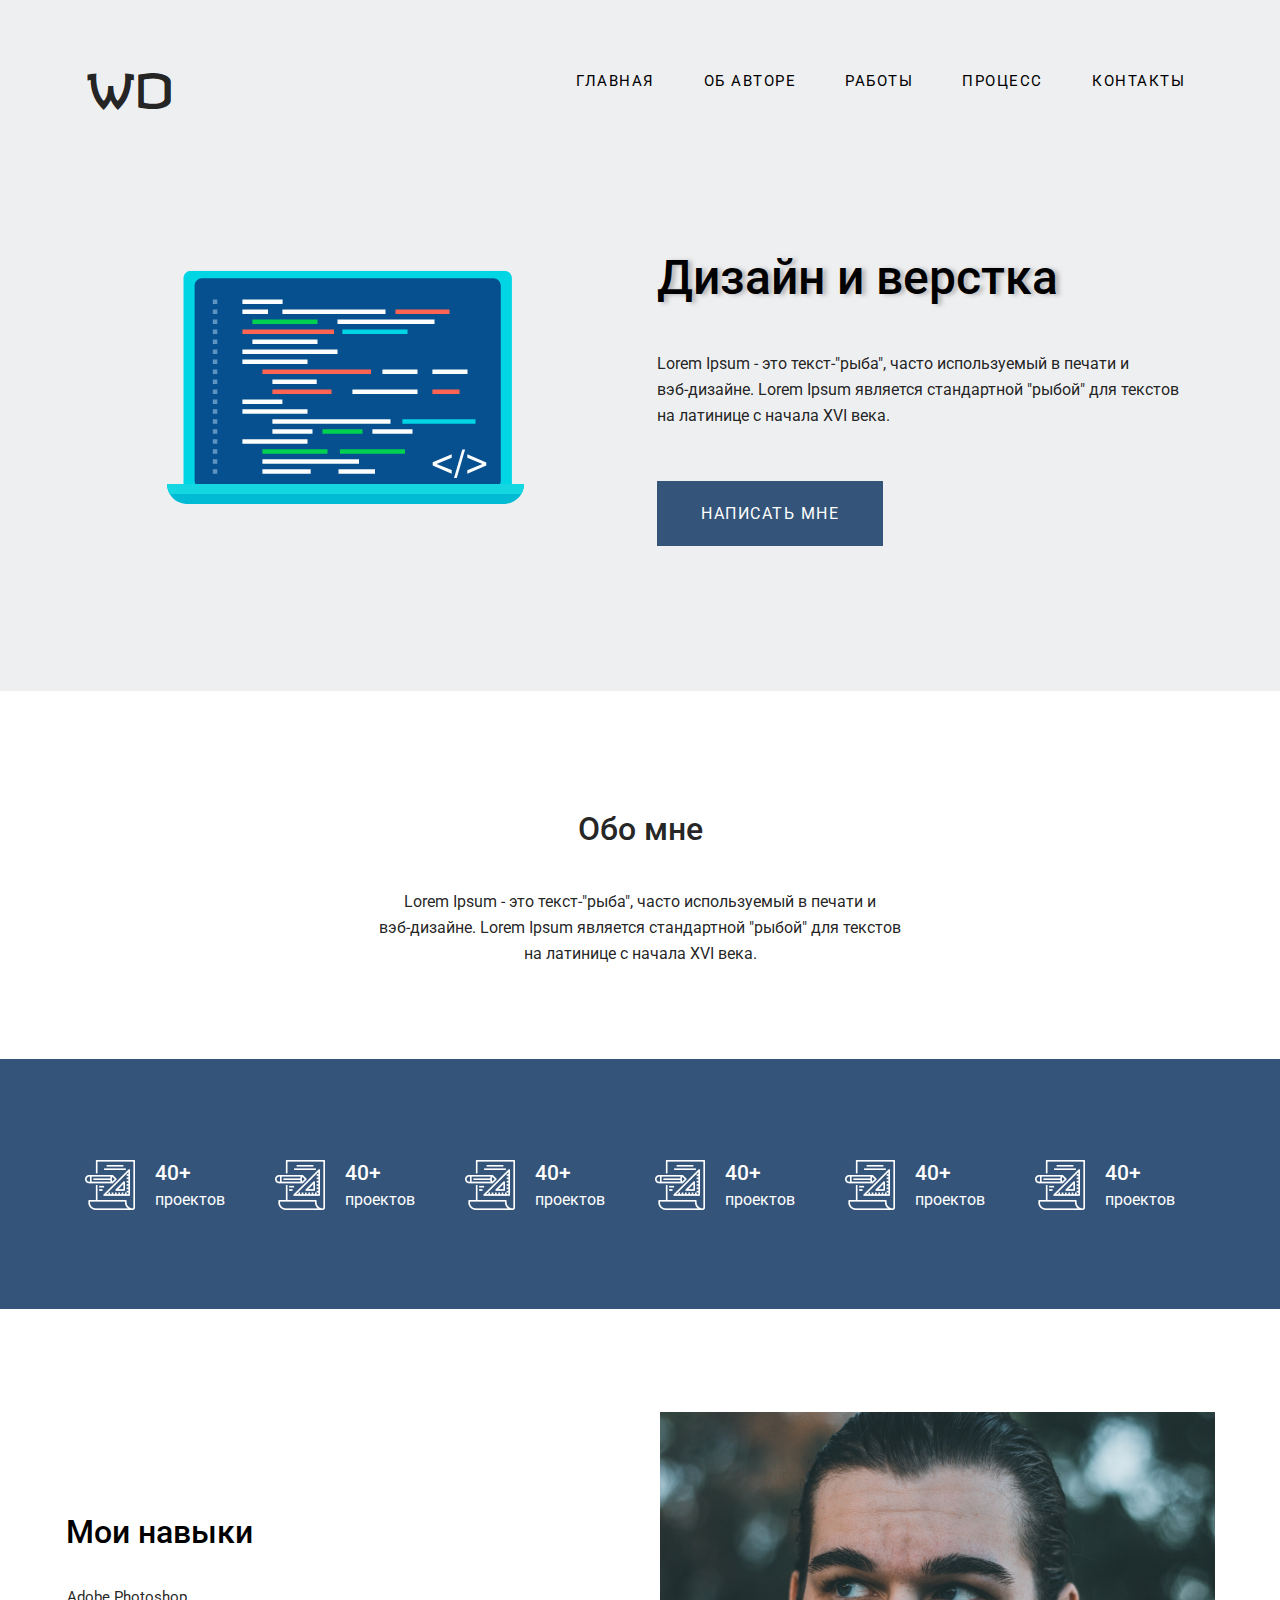
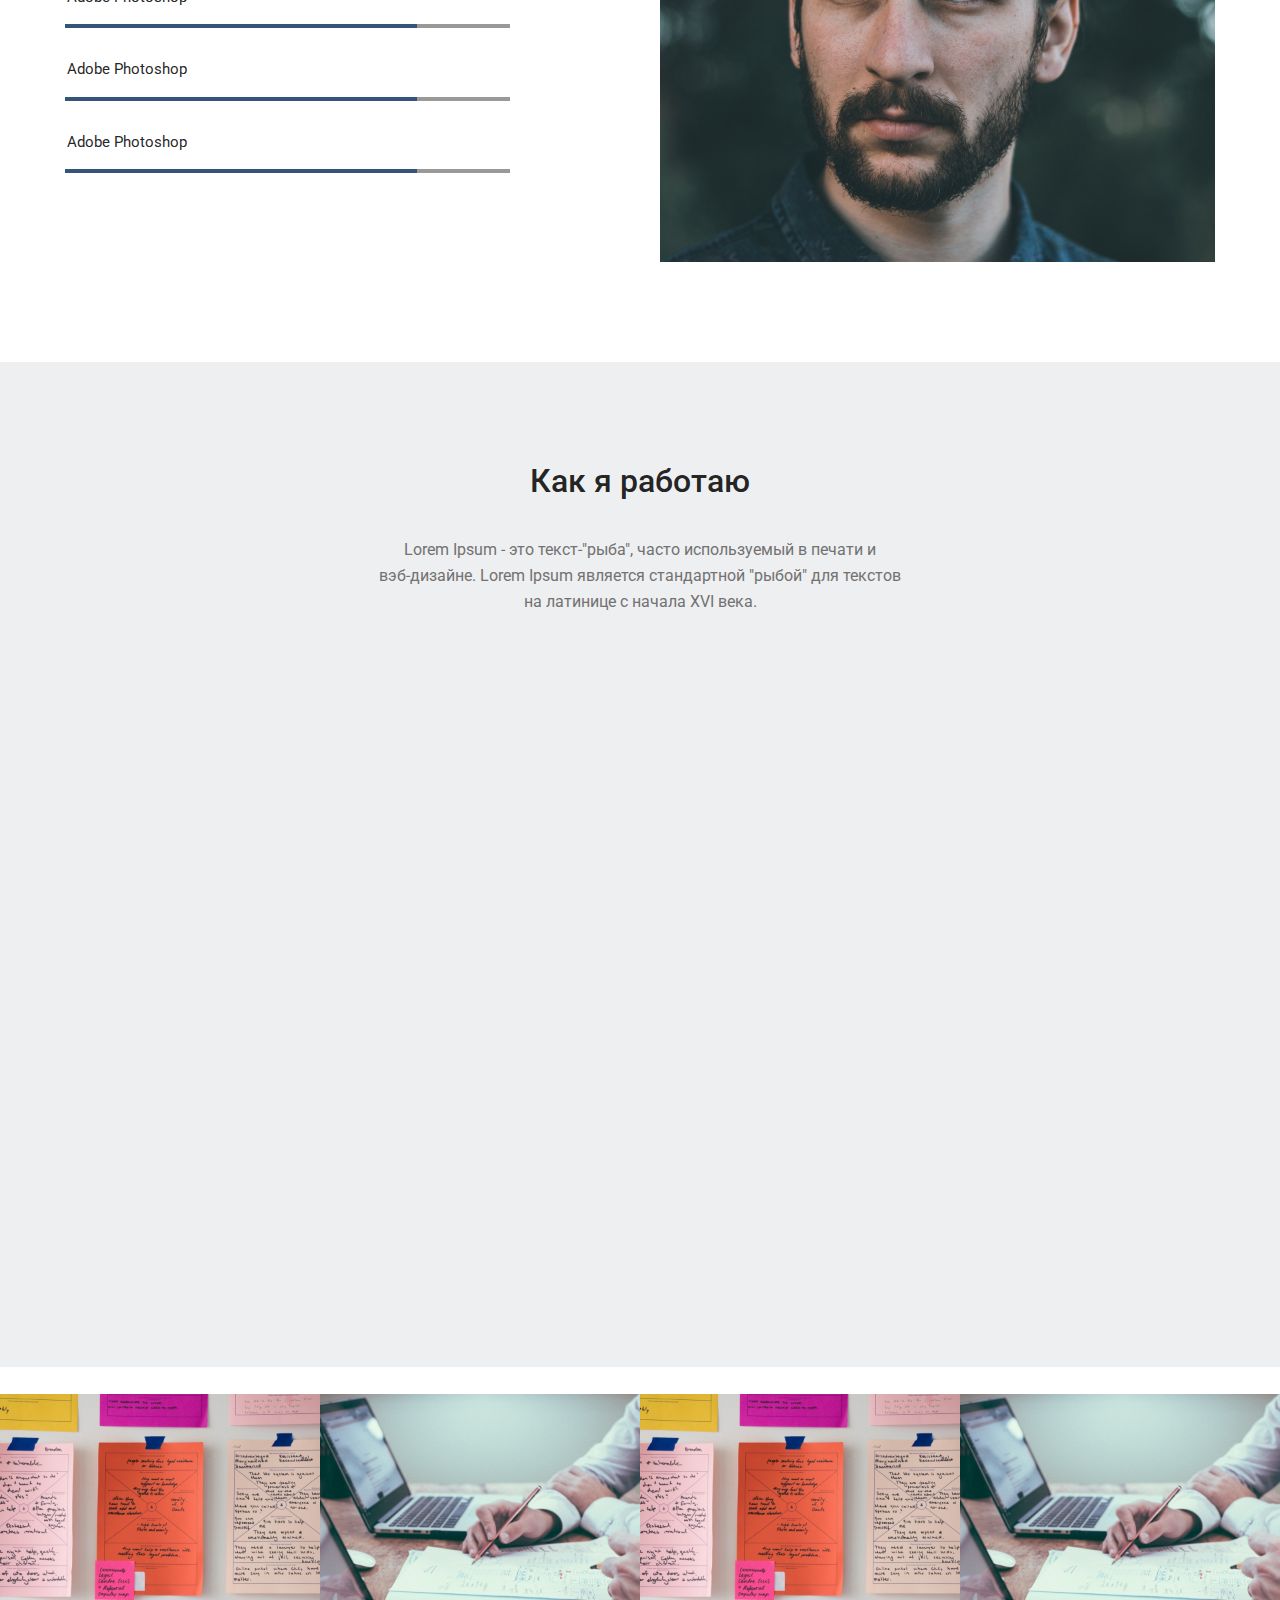
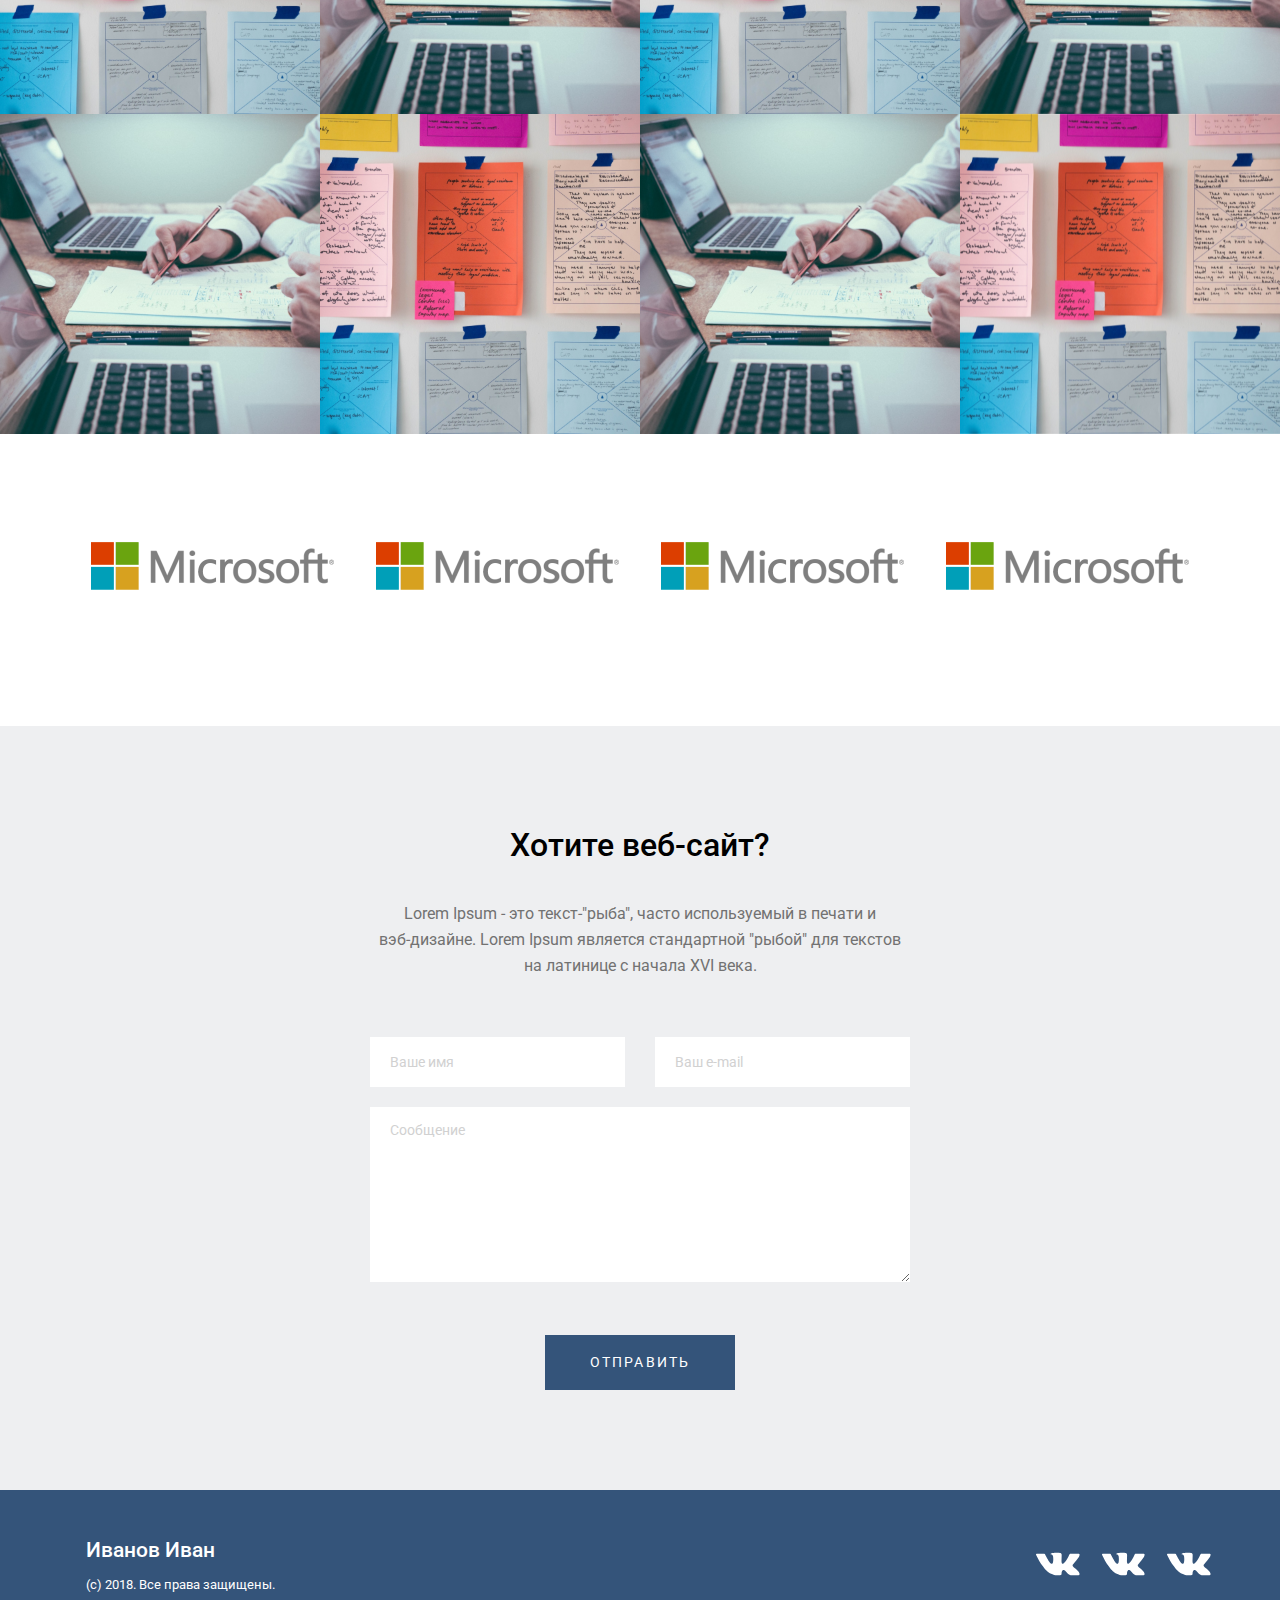
<file: index.html>
<!DOCTYPE html>
<html lang="en">
<head>
    <meta charset="UTF-8">
    <meta http-equiv="X-UA-Compatible" content="IE=edge">
    <meta name="viewport" content="width=device-width, initial-scale=1.0">
    <link rel="shortcut icon" href="img/myicon.jpg" type="image/x-icon">
    <link rel="preconnect" href="https://fonts.googleapis.com" />
    <link rel="preconnect" href="https://fonts.gstatic.com" crossorigin />
    <link href="https://fonts.googleapis.com/css2?family=Revalia&family=Roboto:wght@400;500&display=swap" rel="stylesheet">
    <link rel="stylesheet" href="https://fonts.googleapis.com/icon?family=Material+Icons">
    <link rel="stylesheet" href="https://cdnjs.cloudflare.com/ajax/libs/materialize/1.0.0/css/materialize.min.css">
    <link type="text/css" rel="stylesheet" href="css/materialize.min.css"  media="screen,projection">
    <link rel="stylesheet" href="css/style.css"/>
    <title>WD</title>
</head>
<body>
    <header class="header">
        <div class="container">
          <div class="header__inner-flex">
            <div class="header__logo">wd</div>
            <ul class="header__navigation">
              <li><a href="#">Главная</a></li>
              <li><a href="#about">Об авторе</a></li>
              <li><a href="#work">Работы</a></li>
              <li><a href="#process">Процесс</a></li>
              <li><a href="#contacts">Контакты</a></li>
            </ul>
            <a class="sidenav-trigger" data-target="slide-out" href="#"><i class="material-icons">menu</i></a>
          </div>
          <div class="header__inner-grid">
            <h1 class="header__h1 header__none1">Дизайн и верстка</h1>
            <img class="header__screen" src="img/screen.svg" alt="Screen" />
            <div class="header__grid-text">
              <h1 class="header__h1 header__none">Дизайн и верстка</h1>
              <p class="text-p header_p">
                Lorem Ipsum - это текст-"рыба", часто используемый в печати и<br />
                вэб-дизайне. Lorem Ipsum является стандартной "рыбой" для текстов<br />
                на латинице с начала XVI века.
              </p>
              <button class="header__btn waves-effect">Написать мне</button>
            </div>
          </div>
        </div>
      </header> 
        <!-- Бургер-меню -->
      <ul id="slide-out" class="sidenav">
        <li class="li_flex"><div class="header__logo">wd</div><a href="#!" class="sidenav-close"> <i class="material-icons">close</i></a></li>
        <li><div class="divider"></div></li>
        <li><a class="waves-effect sidenav-close text" href="#">Главная</a></li>
        <li><a class="waves-effect sidenav-close text" href="#about">Об авторе</a></li>
        <li><a class="waves-effect sidenav-close text" href="#work">Работы</a></li>
        <li><a class="waves-effect sidenav-close text" href="#process">Процесс</a></li>
        <li><a class="waves-effect sidenav-close text" href="#contacts">Контакты</a></li>
      </ul>

      <section class="about" id="about">
        <div class="container">
          <div class="about-text">
            <h2 class="text-h2 about_h2">Обо мне</h2>
            <p class="text-p about_p">
              Lorem Ipsum - это текст-"рыба", часто используемый в печати и<br />
              вэб-дизайне. Lorem Ipsum является стандартной "рыбой" для текстов<br />
              на латинице с начала XVI века.
            </p>
          </div>
        </div>
      </section>
      <section class="numbers">
        <div class="container">
          <div class="numbers__flex">
            <div class="numbers__item">
              <img class="number__img" src="img/project.png" alt="Number" />
              <div>
                <h3 class="text-h3 numbers_h3">40+</h3>
                <p class=" text-p numbers_p">проектов</p>
              </div>
            </div>
            <div class="numbers__item">
              <img class="number__img" src="img/project.png" alt="Number" />
              <div>
                <h3 class="text-h3 numbers_h3">40+</h3>
                <p class="text-p numbers_p">проектов</p>
              </div>
            </div>
            <div class="numbers__item">
              <img class="number__img" src="img/project.png" alt="Number" />
              <div>
                <h3 class=" text-h3 numbers_h3">40+</h3>
                <p class="text-p numbers_p">проектов</p>
              </div>
            </div>
            <div class="numbers__item">
              <img class="number__img" src="img/project.png" alt="Number" />
              <div>
                <h3 class="text-h3 numbers_h3">40+</h3>
                <p class="text-p numbers_p">проектов</p>
              </div>
            </div>
            <div class="numbers__item">
              <img class="number__img" src="img/project.png" alt="Number" />
              <div>
                <h3 class="text-h3 numbers_h3">40+</h3>
                <p class="text-p numbers_p">проектов</p>
              </div>
            </div>
            <div class="numbers__item">
              <img class="number__img" src="img/project.png" alt="Number" />
              <div>
                <h3 class="text-h3 numbers_h3">40+</h3>
                <p class="text-p numbers_p">проектов</p>
              </div>
            </div>
          </div>
        </div>
      </section>
      <section class="progress-bar">
        <div class="container">
          <div class="progress-bar__grid">
            <div class="progress-bar_wrap">
              <h2 class="text-h2 progress-bar_h2">Мои навыки</h2>
              <p class="progress-bar_p">Adobe Photoshop</p>
              <div class="progress-bar-item"> 
                <div class="progress-bar-completed" style="width: 79%"></div>
                <div class="progress-bar-remaining" style="width: 21%"></div>
              </div>
              <p class="progress-bar_p">Adobe Photoshop</p>
              <div class="progress-bar-item">
                <div class="progress-bar-completed" style="width: 79%"></div>
                <div class="progress-bar-remaining" style="width: 21%"></div>
              </div>
              <p class="progress-bar_p">Adobe Photoshop</p>
              <div class="progress-bar-item">
                <div class="progress-bar-completed" style="width: 79%"></div>
                <div class="progress-bar-remaining" style="width: 21%"></div>
              </div>
            </div>
            <img class="materialboxed progress-bar_img" src="img/Photo.png" alt="Photo">
          </div>
        </div>
      </section>
      <section class="work" id="work">
        <div class="container">
          <div class="work-item">
            <h2 class="text-h2 work_h2">Как я работаю</h2>
            <p class="text-p work_p">
                Lorem Ipsum - это текст-"рыба", часто используемый в печати и<br/>
                вэб-дизайне. Lorem Ipsum является стандартной "рыбой" для текстов<br/>
                на латинице с начала XVI века.
            </p>
          </div>
          <div class="work-item_video">
            <div class='embed-container'><iframe src='https://www.youtube.com/embed/C5WTGOdOek0?si=apZ9Rm_ATydTnv-k' frameborder='0' allowfullscreen></iframe></div>
          </div>
        </div>
      </section>
      <section class="portfolio" id="process">
        <div class="portfolio__grid">            
          <div class="portfolio__grid-item ">
            <img  class="portfolio__img materialboxed" src="img/Rectangle 7.png" alt="Portfolio Item">
          </div>         
          <div class="portfolio__grid-item">          
            <img  class="portfolio__img materialboxed" src="img/view.svg" alt="Portfolio Item">
            <div class="card-filter"></div>          
          </div>
          <div class="portfolio__grid-item">
            <img  class="portfolio__img materialboxed" src="img/Rectangle 7.png" alt="Portfolio Item">
          </div>
          <div class="portfolio__grid-item">
            <img  class="portfolio__img materialboxed" src="img/icon.png" alt="Portfolio Item">
          </div>
          <div class="portfolio__grid-item">
            <img  class="portfolio__img materialboxed" src="img/icon.png" alt="Portfolio Item">
          </div>
          <div class="portfolio__grid-item">
            <img  class="portfolio__img materialboxed" src="img/Rectangle 7.png" alt="Portfolio Item">
          </div>
          <div class="portfolio__grid-item">
            <img  class="portfolio__img materialboxed" src="img/icon.png" alt="Portfolio Item">
          </div>
          <div class="portfolio__grid-item">
            <img  class="portfolio__img materialboxed" src="img/Rectangle 7.png" alt="Portfolio Item">
          </div>          
        </div>        
      </section>
      <section class="partners">
        <div class="container">
          <div class="partners__flex">
              <img  class="partners_img" src="img/Rectangle 9.png" alt="Partner">
              <img class="partners_img" src="img/Rectangle 9.png" alt="Partner">
              <img class="partners_img" src="img/Rectangle 9.png" alt="Partner">
              <img class="partners_img" src="img/Rectangle 9.png" alt="Partner">
          </div>
        </div>
      </section>
      <section class="form">
        <div class="container">
          <div class="form_wrap">
            <h2 class="text-h2 form_h2">Хотите веб-сайт?</h2>
            <p class="text-p form_p">Lorem Ipsum - это текст-"рыба", часто используемый в печати и<br> вэб-дизайне. Lorem Ipsum является стандартной "рыбой" для текстов<br> на латинице с начала XVI века.</p>
            <form action="" class="form__write-top" id="forma">
              <div class="form_inner">
                  <input class="form__text" type="text1" placeholder="Ваше имя" required pattern="[А-Яа-яЁё]{3,}">
                  <input class="form__email" type="email1" placeholder="Ваш e-mail" required pattern="([A-z0-9_.-]{1,})@([A-z0-9_.-]{1,}).([A-z]{2,8})">
              </div>
              <div class="textarea_wrap"><textarea class="form__textarea" name="" id=""  placeholder="Сообщение"></textarea></div>
              
            <button class="form__btn waves-effect" type="submit">Отправить</button>
            </form>
          </div>
        </div>
      </section>
      <footer class="footer" id="contacts">
        <div class="container">
          <div class="footer__flex">
            <div class="footer__flex-left">
              <h3 class="text-h3 footer_h3">Иванов Иван</h3>
              <p class="footer_p">(с) 2018. Все права защищены.</p>  
            </div>
            <div class="footer__flef-right">
              <img  class="footer__img" src="img/vk-social-network-logo.svg" alt="logo">
              <img  class="footer__img" src="img/vk-social-network-logo.svg" alt="logo">
              <img  class="footer__img" src="img/vk-social-network-logo.svg" alt="logo">
            </div>
          </div>
        </div>
      </footer>
    <script type="text/javascript" src="js/materialize.min.js"></script>
    <script src="js/main.js"></script>
</body>
</html>
</file>
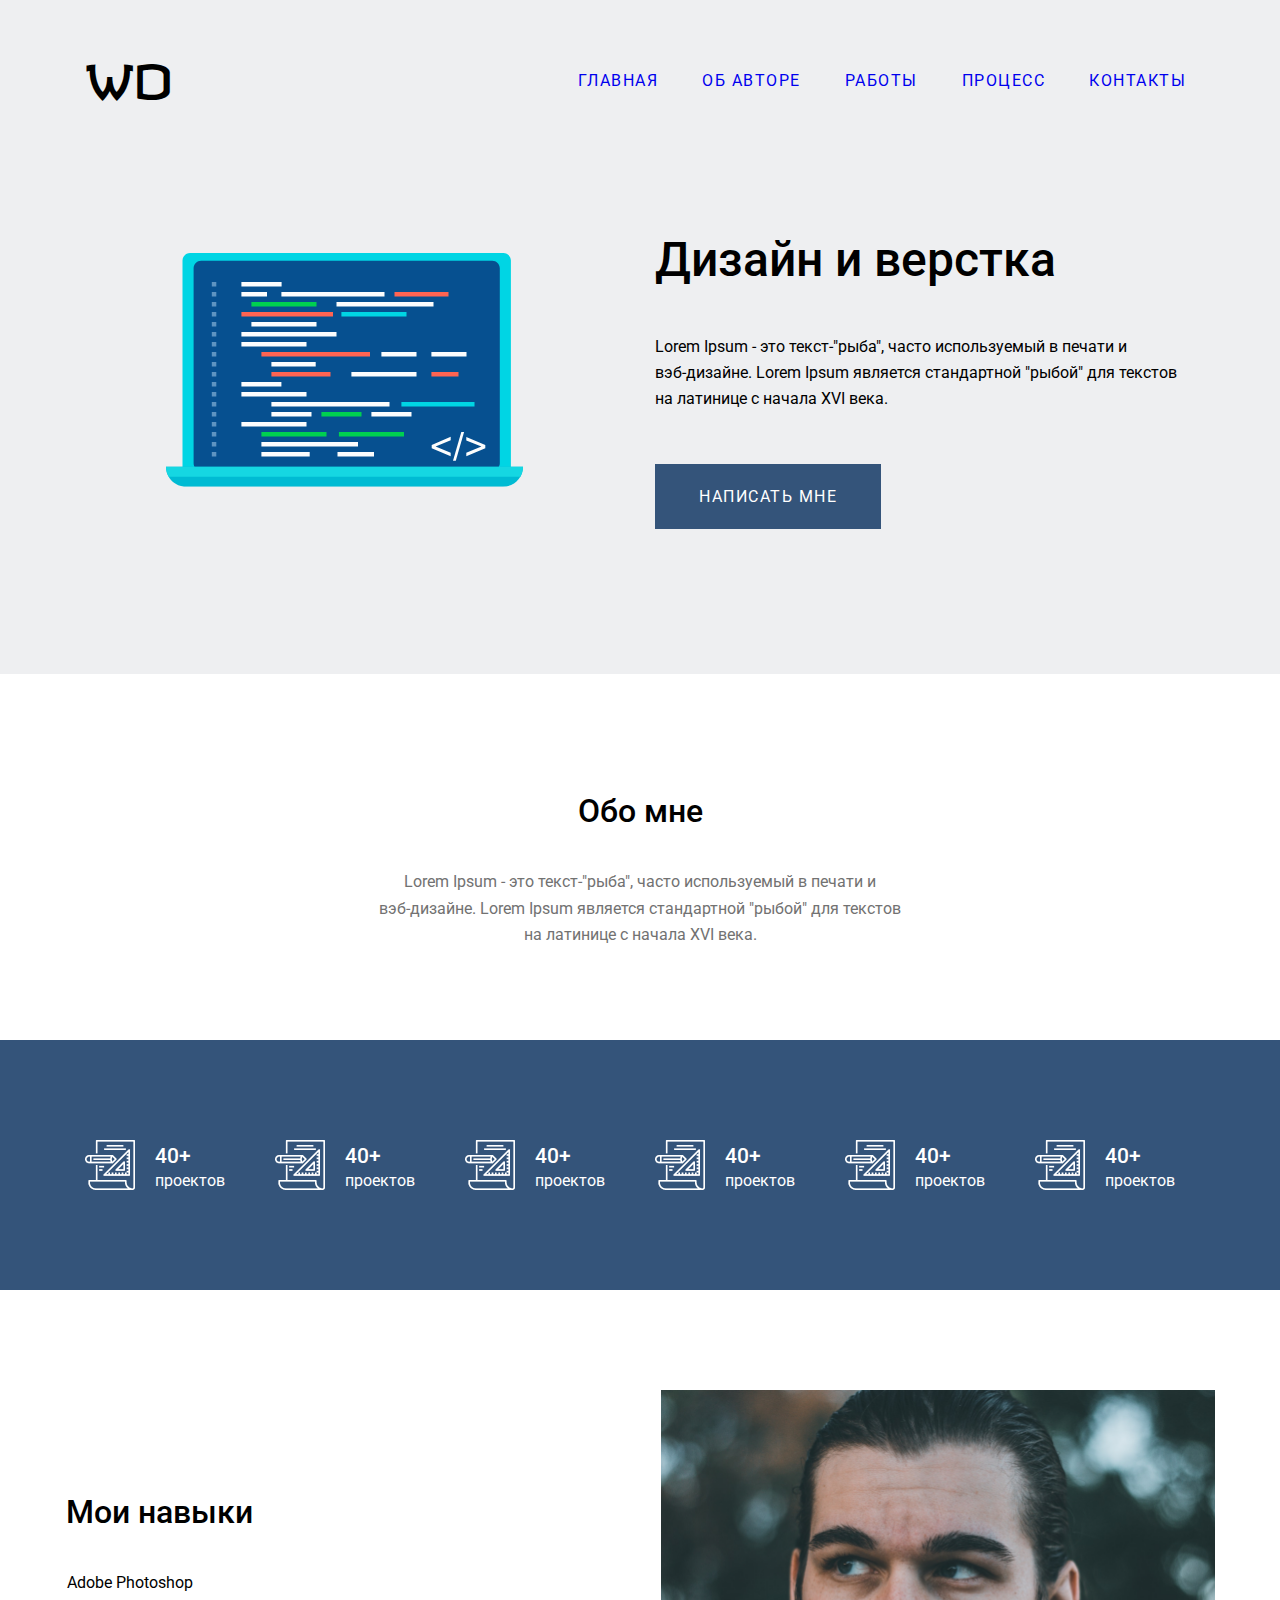
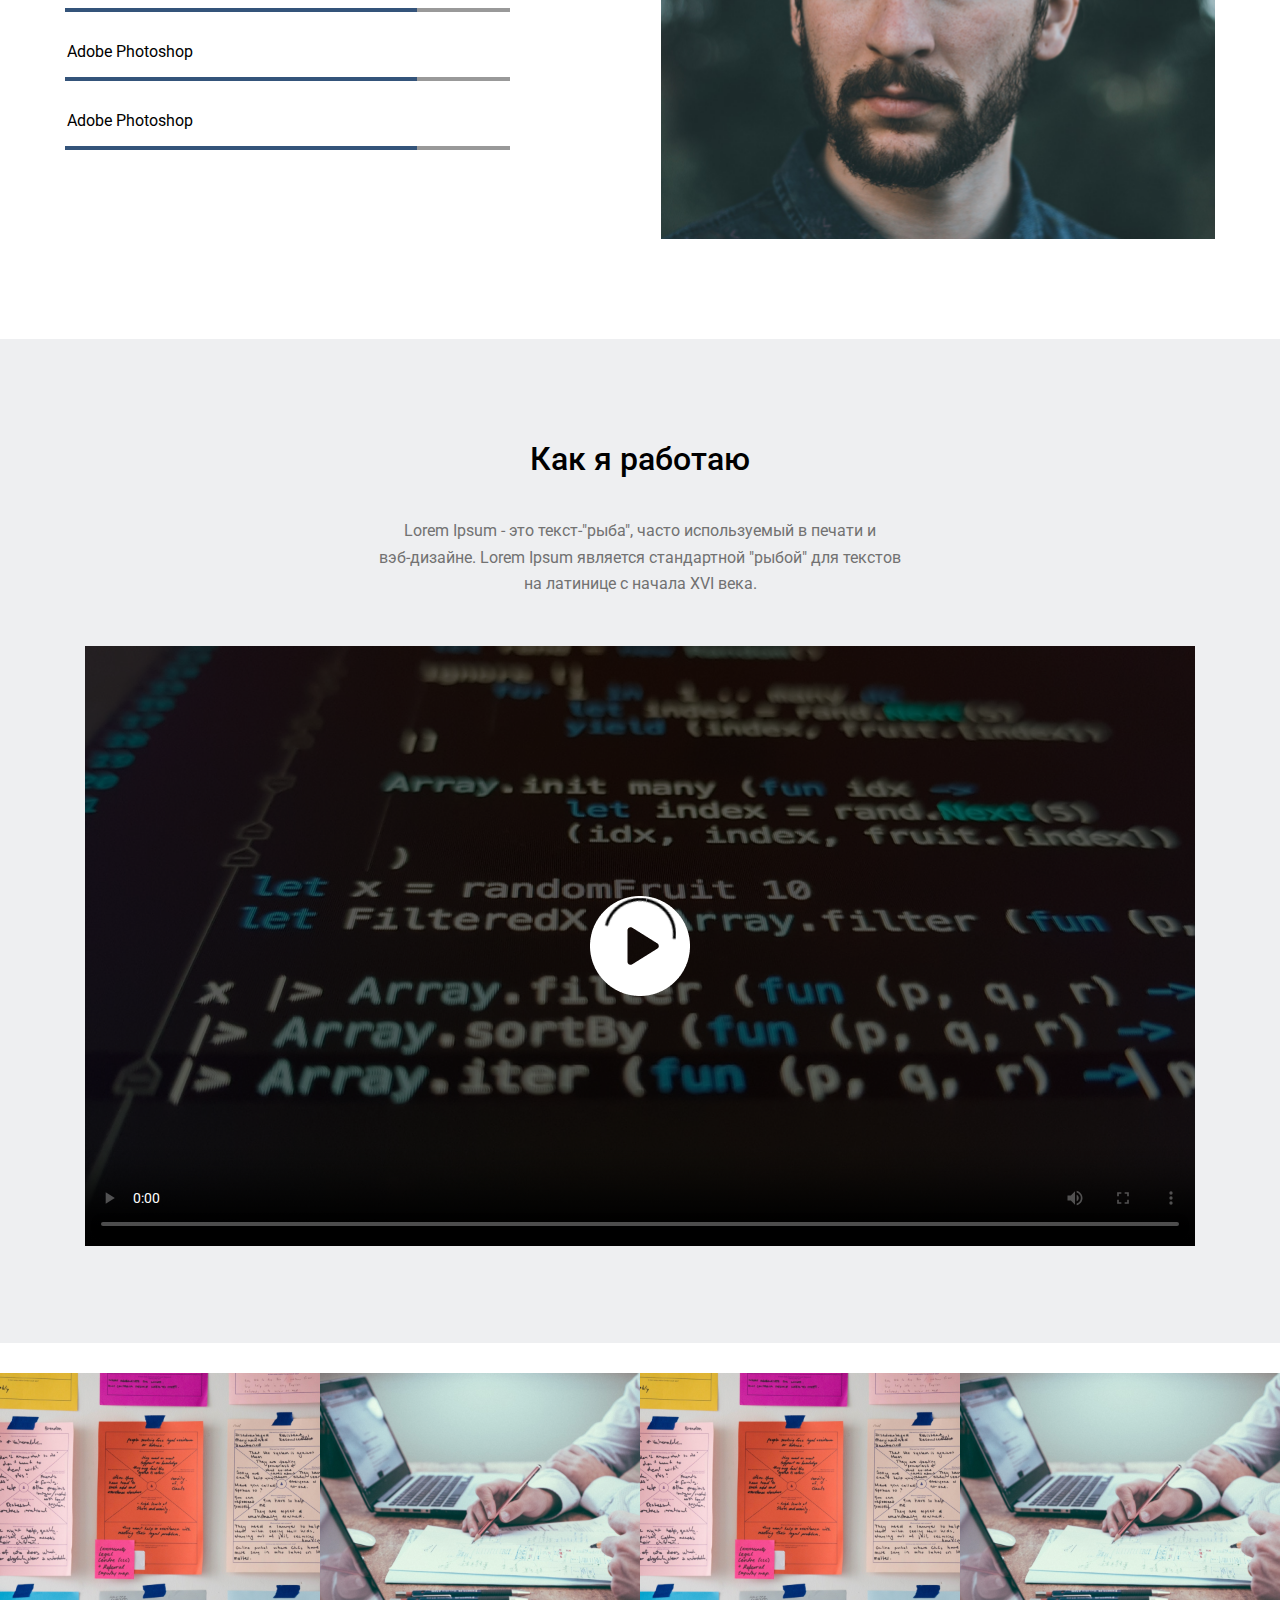
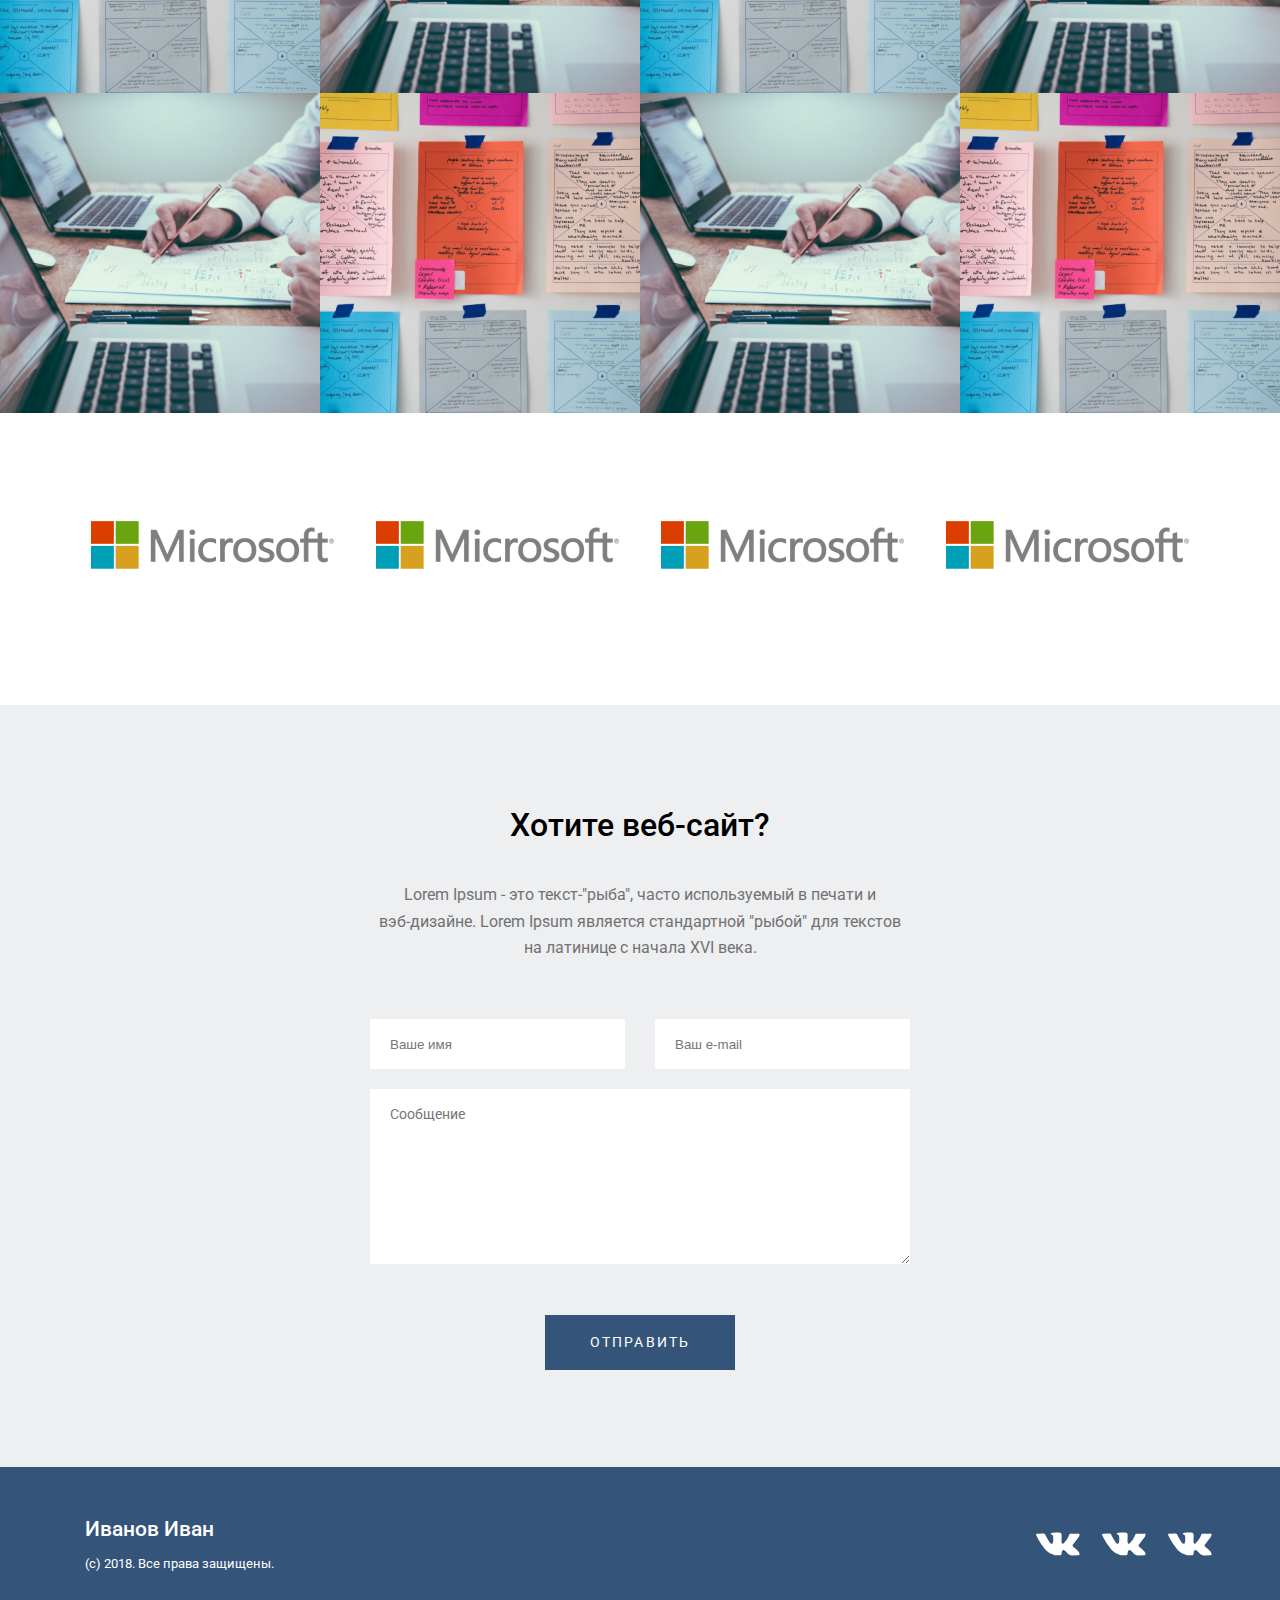
<file: index_1.html>
<!DOCTYPE html>
<html lang="en">
  <head>
    <meta charset="UTF-8" />
    <meta name="viewport" content="width=device-width, initial-scale=1.0" />
    <link rel="preconnect" href="https://fonts.googleapis.com" />
    <link rel="preconnect" href="https://fonts.gstatic.com" crossorigin />
    <link href="https://fonts.googleapis.com/css2?family=Revalia&family=Roboto:wght@400;500&display=swap" rel="stylesheet">
    <link rel="stylesheet" href="style_1.css" />
    <title>Мой сайт 1</title>
  </head>
  <body>
    <header class="header">
      <div class="container">
        <div class="header__inner-flex">
          <div class="header__logo">wd</div>
          <ul class="header__navigation">
            <li><a href="#">Главная</a></li>
            <li><a href="#">Об авторе</a></li>
            <li><a href="#">Работы</a></li>
            <li><a href="#">Процесс</a></li>
            <li><a href="#">Контакты</a></li>
          </ul>
        </div>
        <div class="header__inner-grid">
          <div class="header__grid-left">
            <img class="header__screen" src="img/screen.svg" alt="Screen" />
          </div>
          <div class="header__grid-right">
            <h1 class="header__h1">Дизайн и верстка</h1>
            <p class="text-p header_p">
              Lorem Ipsum - это текст-"рыба", часто используемый в печати и<br />
              вэб-дизайне. Lorem Ipsum является стандартной "рыбой" для текстов<br />
              на латинице с начала XVI века.
            </p>
            <button class="header__btn">Написать мне</button>
          </div>
        </div>
      </div>
    </header>
    <section class="about">
      <div class="container">
        <div class="about-item">
          <h2 class="text-h2 about_h2">Обо мне</h2>
          <p class="text-p about_p">
            Lorem Ipsum - это текст-"рыба", часто используемый в печати и<br />
            вэб-дизайне. Lorem Ipsum является стандартной "рыбой" для текстов<br />
            на латинице с начала XVI века.
          </p>
        </div>
      </div>
    </section>
    <section class="numbers">
      <div class="container">
        <div class="numbers__flex">
          <div class="numbers__item">
            <img class="img" src="img/project.png" alt="Number" />
            <div class="numbers__text">
              <h3 class="text-h3 numbers_h3">40+</h3>
              <p class=" text-p numbers_p">проектов</p>
            </div>
          </div>
          <div class="numbers__item">
            <img class="img" src="img/project.png" alt="Number" />
            <div class="numbers__text">
              <h3 class="text-h3 numbers_h3">40+</h3>
              <p class="text-p numbers_p">проектов</p>
            </div>
          </div>
          <div class="numbers__item">
            <img class="img" src="img/project.png" alt="Number" />
            <div class="numbers__text">
              <h3 class=" text-h3 numbers_h3">40+</h3>
              <p class="text-p numbers_p">проектов</p>
            </div>
          </div>
          <div class="numbers__item">
            <img class="img" src="img/project.png" alt="Number" />
            <div class="numbers__text">
              <h3 class="text-h3 numbers_h3">40+</h3>
              <p class="text-p numbers_p">проектов</p>
            </div>
          </div>
          <div class="numbers__item">
            <img class="img" src="img/project.png" alt="Number" />
            <div class="numbers__text">
              <h3 class="text-h3 numbers_h3">40+</h3>
              <p class="text-p numbers_p">проектов</p>
            </div>
          </div>
          <div class="numbers__item">
            <img class="img" src="img/project.png" alt="Number" />
            <div class="numbers__text">
              <h3 class="text-h3 numbers_h3">40+</h3>
              <p class="text-p numbers_p">проектов</p>
            </div>
          </div>
        </div>
      </div>
    </section>
    <section class="progress-bar">
      <div class="container__bar">
        <div class="progress-bar-video__grid">
          <div class="progress-bar__">
            <h2 class="text-h2 progress-bar_h2">Мои навыки</h2>
            <p class="progress-bar_p">Adobe Photoshop</p>
            <div class="progress-bar-item"> 
              <div class="progress-bar-completed" style="width: 79%"></div>
              <div class="progress-bar-remaining" style="width: 21%"></div>
            </div>
            <p class="progress-bar_p">Adobe Photoshop</p>
            <div class="progress-bar-item">
              <div class="progress-bar-completed" style="width: 79%"></div>
              <div class="progress-bar-remaining" style="width: 21%"></div>
            </div>
            <p class="progress-bar_p">Adobe Photoshop</p>
            <div class="progress-bar-item">
              <div class="progress-bar-completed" style="width: 79%"></div>
              <div class="progress-bar-remaining" style="width: 21%"></div>
            </div>
          </div>
          <div class="img__skills">
            <img src="img/Photo.png" alt="Photo">
          </div>
        </div>
      </div>
    </section>
    <section class="work">
      <div class="container">
        <div class="work-item">
          <h2 class="text-h2 work_h2">Как я работаю</h2>
          <p class="text-p work_p">
              Lorem Ipsum - это текст-"рыба", часто используемый в печати и<br/>
              вэб-дизайне. Lorem Ipsum является стандартной "рыбой" для текстов<br/>
              на латинице с начала XVI века.
          </p>
        </div>
        <div class="work-item_video">
          <video width="550" height="300" controls poster="img/bg.png">
            <source src="" type='video/mp4; codecs="avc1.42E01E, mp4a.40.2"'>
                Тег video не поддерживается вашим браузером.
            <a href="">Скачайте видео</a>.
          </video>
        </div>
      </div>
    </section>
    <section class="portfolio">
      <div class="portfolio__grid">            
        <div class="portfolio__grid-item">
          <img  class="portfolio__img" src="img/Rectangle 7.png" alt="Portfolio Item">
        </div>         
        <div class="portfolio__grid-item">          
          <img  class="portfolio__img" src="img/view.svg" alt="Portfolio Item">
          <div class="card-filter"></div>          
        </div>
        <div class="portfolio__grid-item">
          <img  class="portfolio__img" src="img/Rectangle 7.png" alt="Portfolio Item">
        </div>
        <div class="portfolio__grid-item">
          <img  class="portfolio__img" src="img/icon.png" alt="Portfolio Item">
        </div>
        <div class="portfolio__grid-item">
          <img  class="portfolio__img" src="img/icon.png" alt="Portfolio Item">
        </div>
        <div class="portfolio__grid-item">
          <img  class="portfolio__img" src="img/Rectangle 7.png" alt="Portfolio Item">
        </div>
        <div class="portfolio__grid-item">
          <img  class="portfolio__img" src="img/icon.png" alt="Portfolio Item">
        </div>
        <div class="portfolio__grid-item">
          <img  class="portfolio__img" src="img/Rectangle 7.png" alt="Portfolio Item">
        </div>          
      </div>        
    </section>
    <section class="partners">
      <div class="container">
        <div class="partners__flex">
          <div class="partners__item">
            <img src="img/Rectangle 9.png" alt="Partner">
          </div>
          <div class="partners__item">
            <img src="img/Rectangle 9.png" alt="Partner">
          </div>
          <div class="partners__item">
            <img src="img/Rectangle 9.png" alt="Partner">
          </div>
          <div class="partners__item">
            <img src="img/Rectangle 9.png" alt="Partner">
          </div>
        </div>
      </div>
    </section>
    <section class="form">
      <div class="container">
        <div class="form__title">
          <h2 class="text-h2 form_h2">Хотите веб-сайт?</h2>
          <p class="text-p form_p">Lorem Ipsum - это текст-"рыба", часто используемый в печати и<br> вэб-дизайне. Lorem Ipsum является стандартной "рыбой" для текстов<br> на латинице с начала XVI века.</p>
        </div>
        <div class="form__flex">
          <form action="" class="form__write-top" id="forma">
            <div class="form__items-flex">
                <input class="form__text" type="text" placeholder="Ваше имя">
                <input class="form__email" type="email" placeholder="Ваш e-mail">
            </div>
            <textarea class="form__textarea" name="" id="" cols="30" rows="7" placeholder="Сообщение"></textarea>
          </form>
          <div class="form__write-buttom">
            <button class="form__btn">Отправить</button>
          </div>
        </div>    
      </div>
    </section>
    <footer class="footer">
      <div class="container">
        <div class="footer__flex">
          <div class="footer__flex-left">
            <h3 class="text-h3 footer_h3">Иванов Иван</h3>
            <p class="footer_p">(с) 2018. Все права защищены.</p>  
          </div>
          <div class="footer__flef-right">
            <img  class="footer__img" src="img/vk-social-network-logo.svg" alt="logo">
            <img  class="footer__img" src="img/vk-social-network-logo.svg" alt="logo">
            <img  class="footer__img" src="img/vk-social-network-logo.svg" alt="logo">
          </div>
        </div>
      </div>
    </footer>
  </body>
</html>
</file>
<file: css/style.css>
html {
    box-sizing: border-box;
}
*, *::before, *::after {
    box-sizing: inherit;
}
img {
    display: block;
    max-width: 100%;
}
h1, h2, h3, h4, h5, h6, p {
    padding: 0;
    margin: 0;
}
body {
    margin: 0;
    font-family: 'Roboto', sans-serif;
    font-weight: 400;
}
.container {
    width: 1150px;
    margin: 0 auto;
}
:root {
    --gray-color: #EEEFF1;
    --black-color: #000;
    --ultra_gray-color: #727272;
    --white-color: #fff;
    --background-color: #34547A;
    --background_bar-color: #999;
    --textarea-color: #5F5D5D;
}
.text-h2 {
    font-family: 'Roboto', sans-serif;
    font-size: 32px;
    font-weight: 500;
}
.text-h3 {
    font-family: 'Roboto', sans-serif;
    font-size: 21px;
    font-weight: 500;
}
.text-p {
    font-family: 'Roboto', sans-serif;
    font-size: 16px;
    font-weight: 400;
    line-height: 164.063%;
}
.header {
    background-color: var(--gray-color); 
}
.sidenav-trigger {
    display: none;
}
.header__none1 {
    display: none;
}
.header__inner-flex {
    display: flex;
    padding: 44px 30px 0 21px;
    justify-content: space-between;
}
.header__logo {
    color: var(--accent-color);
    font-family: 'Revalia', cursive;
    font-size: 48px;
    text-transform: uppercase;
}
.header__navigation {
    display: flex;
    justify-content: space-between;
    width: 609px;
    list-style: none;
    padding: 0 0 0 0;
    margin: 26px 0 16px 0;
}
.header__navigation li a {
    text-transform: uppercase;
    text-decoration: none;
    letter-spacing: 1.5px;
    color:  var(--black-color);
    /* transition-duration: 1s; */
}
.header__navigation li a:hover {
    font-weight: 600;
    color:  var(--background-color);
}
.header__inner-grid {
    display: flex;
    justify-content: space-between;
    margin: 123px 0 0 0;
    padding: 0 0 145px 0;
}
.header__screen {
    padding: 0px 0px 10px 102px;
}
.header__grid-text {
    margin: 0 36px 0 0;
}
.header__h1 {
    color:var(--black-color);
    font-family: 'Roboto', sans-serif;
    font-size: 48px;
    font-weight: 500;
    line-height: 164.063%;
    text-shadow: 4px 1px 4px rgba(128, 125, 130, 0.5); 
    margin: 0 0 33px 0;
}
.header_p {
    margin: 0 0 52px 0;
}
.header__btn {
    width: 226px;
    height: 65px;
    background-color: var(--background-color);
    border: none;
    text-transform: uppercase;
    font-family: 'Roboto', sans-serif;
    font-size: 16px;    
    letter-spacing: 1.5px;     
    color: var(--white-color);
    padding: 2px 6px 1px 6px;
}
.header__btn:hover {
    background-color: red;
}
.about {
    min-height: 368px;
}
.about-text {
    text-align: center;
    padding: 121px 0 0 0;
}
.about_h2 {
    margin: 0 0 41px 0;
}
.numbers {
    min-height: 250px;
    background-color: var(--background-color);
}
.numbers__flex {
    display: flex;
    justify-content: space-between;
    padding: 101px 40px 0 20px;
}
.numbers__item {
    display: flex;
    gap: 20px;
}
.number__img {
    width: 50px;
    height: 50px;
}
.numbers_h3 {
    color: var(--white-color);
    padding: 2px 0 0 0;
    margin: 0 0 1px 0;
}
.numbers_p {
    color: var(--white-color);
}
.progress-bar__grid {
    padding: 103px 0 0 0;
    display: grid;
    grid-template-columns: repeat(2, 1fr);
    margin: 0 0 100px 0;
}
.progress-bar_wrap {
    padding: 103px 0 0 0;
}
.progress-bar_h2 {
    padding: 0 0  5px 1px;
    color: #000;
}
.progress-bar-item {
    margin: 16px 0 0 0;
    display: flex;
    width: 445px;
    height: 4px;
    background-color: var(--background_bar-color);
}
.progress-bar-completed {
    background-color: var(--background-color);
}
.progress-bar_p { 
    margin: 30px 0 0 2px;
}
.progress-bar_img {
    width: 555px;
    margin: 0 0 0 auto;
    max-width: 100%;
    height: auto;
}
.work {
    text-align: center;
    background-color: var(--gray-color); 
}
.work-item {
    padding: 102px 0 0 0;
}
.work_h2 {
    margin: 0 0 37px 0;
}
.work_p {
    color: var(--ultra_gray-color);
}
.embed-container { 
    position: relative; 
    padding-bottom: 56.25%; 
    height: 0; 
    overflow: hidden; 
    max-width: 100%; 
} 
.embed-container iframe, .embed-container object, .embed-container embed {   
    position: absolute; 
    top: 0; 
    left: 0; 
    width: 100%; 
    height: 100%; 
}
.work-item_video {
    margin: 49px 0 0 0;
    padding: 0 20px 78px 20px;
}
.portfolio {
    padding: 27px 0 0 0;
}
.portfolio__grid {
    display: grid;
    grid-template-columns: repeat(4, 1fr);
    grid-template-rows: repeat(2, 1fr);
    gap: 0;
}
.portfolio__grid-item:nth-child(2) { 
    display: flex;
    justify-content: center;
    align-items: center;
    width: 100%;
    background-image: url(../img/icon.png);
    background-size: cover;
    position: relative;
}    
.portfolio__grid-item:nth-child(2) .portfolio__img  {   
    z-index: 2;
    opacity: 0;
    transition: 0.5s ease;
}    
.card-filter {
    position: absolute;
    background-color: var(--background-color);
    top: 0;
    bottom: 0;
    left: 0;
    right: 0;
    z-index: 1;
    opacity: 0;
    transition: 0.5s ease;
}
.portfolio__grid-item:nth-child(2):hover .portfolio__img {
    opacity: 1;
}
.portfolio__grid-item:nth-child(2):hover .card-filter {
    opacity: 0.8;
}
.partners {
    padding-top: 72px;
    margin-bottom: 100px;
}
.partners__flex {
    display: flex;
    justify-content: space-between;
    flex-wrap: nowrap;
    padding: 0 20px 0 20px;
}
.form {
    background-color: var(--gray-color);
}
.form_wrap {
    padding: 102px 0 100px 0;
    max-width: 540px;
    width: 100%;
    margin: 0 auto;
}
.form_inner {
    display: flex;
    justify-content: space-between;
    margin: 0 0 20px 0;
}
.form_h2 {
    color: var(--black-color);
    margin: 0 auto 38px;
    text-align: center;
}
.form_p {
    color: var(--ultra_gray-color);
    text-align: center;
    margin: 0 0 57px 0;
}
.form__text, .form__email, .form__btn {
    border: none;
    font-size: 14px;
    line-height: 23px;
    /* background-color:white; */
}
.form__textarea {
    border: none;
    width: 100%;
    height: 175px;
    padding: 12px 0 0 20px;
    font-size: 14px;
    line-height: 23px;
    resize: vertical;
    margin: 0 0 47px 0;
    background-color:white;
}
.form__text, .form__email {
    width: 255px;
    height: 50px;
    padding: 18px 20px;
}
.form__btn {
    width: 190px;
    height: 55px;
    background-color: var(--background-color);
    border: none;
    text-transform: uppercase;
    font-family: 'Roboto', sans-serif;
    color: var(--white-color);
    text-align: center;
    font-size: 14px;
    font-weight: 400;
    line-height: 164.063%; 
    letter-spacing: 2.1px;
}
.form__btn.waves-effect {
    display: block;
    margin: 0 auto;
}
.form__btn:hover  {
    background-color: red;
}
.footer {
    background-color: var(--background-color);
    min-height: 154px;
}
.footer__flex {
    display: flex;
    justify-content: space-between;
    padding: 49px 4px 0 21px;
}
.footer_h3 {
    color: var(--white-color);
}
.footer_p {
    color: var(--white-color);
    font-size: 13px;
    line-height: 164.063%;
    padding-top: 12px;
}
.footer__flef-right {
    display: flex;
    justify-content: space-between;
    width: 175px;
    margin: 5px 0 0 0;
}
.footer__img {
    width: 43.75px;
    height: 40px;
}
@media screen and (max-width: 1225px) {
    .progress-bar__grid {
        padding: 103px 20px 0 20px;
    }
}
@media screen and (max-width: 1170px) {
    .container {
        width: 100%;
    }
    .header__inner-flex {
        padding: 50px 30px 0 30px;
    }
    .numbers__flex {
        padding: 101px 20px 0 20px;
    }
    .footer__flex {
        padding: 49px 30px 0 30px;
    }
}
@media screen and (max-width: 1170px) {
    .header__screen {
        padding: 0 0 10px 20px;
    }
}
@media screen and (max-width: 1130px) {
    .partners__flex {
        display: grid;
        grid-template-columns: repeat(2, 1fr);
    }
    .partners_img {
        margin: 0 auto;
    }
}
@media screen and (max-width: 1000px) {
    .numbers__flex {
        display: grid;
        grid-template-columns: repeat(3, 1fr);
        padding: 50px 20px 50px 20px;
        column-gap: 20px;
        row-gap: 45px;
    }
    .numbers__item {
        justify-content: center;
    }
}
@media screen and (max-width: 980px) {
    .progress-bar__grid {
        grid-template-columns: repeat(1, 1fr);
        gap: 40px;
    }
    .progress-bar_wrap {
        margin: 0 auto;
    }
    .progress-bar_img {
        margin: 0 auto;
    }
    .header__inner-grid {
        flex-direction: column;
        align-items: center;
        text-align: center;
    }
    .header__grid-text {
        margin: 0 0 0 0;
        padding: 0 10px 0 10px;
    }
    .header__screen {
        width: 375px;
        height: 234px;
        padding: 0 0 0 0;
        margin: 0 0 20px 0;
    }
    .header__none {
        display: none;
    }
    .header__none1 {
        display: block;
    }
}
@media screen and (max-width: 800px) {
    .header__navigation {
        display: none;
    }
    .sidenav-trigger {
        display: block;
        color: black;
        margin: 15px 0 0 15px;
    }
    .material-icons {
        font-size: 40px;
    }
    .sidenav {
        width: 500px;
    }
    .sidenav .divider {
        background-color: var(--background-color);
        width: 90%;
        margin: 8px 0 20px 20px;
    }
    .sidenav .waves-effect {
        font-size: 24px;
        margin-bottom: 15px;
    }
    .li_flex {
        display: flex;
        justify-content: space-between;
        padding: 24px 24px 20px 24px;
    }
    .sidenav .sidenav-close {
        padding: 0;
    }
    .sidenav .text {
        margin: 20px 0px 20px 40px;
    }
}
@media screen and (max-width: 590px) {
    .numbers__flex {
        grid-template-columns: repeat(2, 1fr);
    }
    .form_inner {
        flex-direction: column;
        row-gap: 10px;
        align-items: center;
    }
    .textarea_wrap {
        margin: 0 10px 0px 10px;
    }
    .about_p, .work_p, .form_p {
        padding: 0 20px 0 20px;
    }
}
@media screen and (max-width: 575px) {
    .partners__flex {

    grid-template-columns: repeat(1, 1fr);
    }
}
@media screen and (max-width: 550px) {
    br {
        display: none;
    }
    .header__h1 {
        font-size: 36px;
    }
    .header_p {
        padding: 0 10px 0 10px;
    }
    .sidenav {
        width: 300px;
    }
}
@media screen and (max-width: 500px) {
    .progress-bar-item {
        width: 300px;
    }
}
@media screen and (max-width: 450px) {
    .footer__flex {
        flex-direction: column;
        gap: 10px;
        align-items: center;
        text-align: center;
        padding: 49px 0 49px 0;
    }
}
@media screen and (max-width: 370px) {
    .numbers__flex {
        grid-template-columns: repeat(1, 1fr);
    }
}
@media screen and (max-width: 360px) {
    .progress-bar-item {
        width: 220px;
    }
}
@media screen and (max-width: 350px) {
    .sidenav {
        width: 220px;
    }
    .header__h1 {
        font-size: 28px;
    }
    .form__text, .form__email {
        width: 250px;
    }
}
@media screen and (max-width: 270px) {
    .progress-bar-item {
        width: 170px;
    }
    .header__btn, .form__btn {
        width: 170px;
    }
    .form__text, .form__email {
        width: 200px;
    }
}
</file>
<file: style_1.css>
html {
    box-sizing: border-box;
}
*, *::before, *::after {
    box-sizing: inherit;
}
img {
    display: block;
    max-width: 100%;
}
h1, h2, h3, h4, h5, h6, p {
    padding: 0;
    margin: 0;
}
body {
    margin: 0;
    font-family: 'Roboto', sans-serif;
    font-weight: 400;
}
.container {
    width: 1110px;
    margin: 0 auto;
}
:root {
    --gray-color: #EEEFF1;
    --black-color: #000;
    --ultra_gray-color: #727272;
    --white-color: #fff;
    --background-color: #34547A;
    --background_bar-color: #999;
    --textarea-color: #5F5D5D;
}
.text-h2 {
    font-family: 'Roboto', sans-serif;
    font-size: 32px;
    font-weight: 500;
}
.text-h3 {
    font-family: 'Roboto', sans-serif;
    font-size: 21px;
    font-weight: 500;
}
.text-p {
    font-family: 'Roboto', sans-serif;
    font-size: 16px;
    font-weight: 400;
    line-height: 164.063%;
}
.header {
    background-color: var(--gray-color); 
    padding-bottom: 145px;
}
.header__inner-flex {
    display: flex;
    justify-content: space-between;
    padding-top: 50px;
    margin-bottom: 123px;
}
.header__logo {
    color: var(--accent-color);
    font-family: 'Revalia', cursive;
    font-size: 48px;
    text-transform: uppercase;
    padding-left: 0px;
}
.header__navigation {
    display: flex;
    list-style: none;
    padding-top: 21px;
    margin: 0;
}
.header__navigation li a {
    text-transform: uppercase;
    text-decoration: none;
    padding-left: 35px;
    margin-right: 9px;
    letter-spacing: 1.5px;
}
.header__navigation li a:hover {
    background-color: #26f213;
    color: var(--white-color);
    border-radius: 5px;
}
.header__inner-grid {
    display: grid;
    grid-template-columns: repeat(2, 1fr);
}
.header__grid-left {
    padding-top: 39px;
    padding-left: 81px; 
}
.header__grid-right {
    padding-left: 15px;
    padding-top: 7px;
}
.header__h1 {
    color:var(--black-color);
    font-family: 'Roboto', sans-serif;
    font-size: 48px;
    font-weight: 500;
    line-height: 164.063%;
}
.header_p {
    margin: 34px 0 52px 0;
}
.header__btn {
    width: 226px;
    height: 65px;
    background-color: var(--background-color);
    border: none;
    text-transform: uppercase;
    font-family: 'Roboto', sans-serif;
    font-size: 16px;    
    letter-spacing: 1.5px;     
    color: var(--white-color);
}
.about-item {
    margin: auto;
    padding-top: 118px;
}
.about_h2 {
    text-align: center;
}
.about_p {
    color: var(--ultra_gray-color);
    text-align: center;
    margin-top: 39px;
    padding-bottom: 92px;
}
.numbers {
    min-height: 250px;
    background-color: var(--background-color);
    display: flex;
    justify-content: center;
    align-items: center;
}
.numbers__flex {
    display: flex;
    justify-content: space-between;
    width: 1090px;
}
.numbers__item {
    width: 140px;
    height: 50px;
    display: flex;
    justify-content: space-between;
}
.numbers__text {
    padding-top: 4px;
}
.numbers_h3 {
    color: var(--white-color);
}
.numbers_p {
    color: var(--white-color);
}
.container__bar {
    width: 1150px;
    margin: 0 auto;
}
.progress-bar-video__grid {
    padding-top: 100px;
    display: grid;
    grid-template-columns: repeat(2, 1fr);
    margin-bottom: 100px;
}
.progress-bar__ {
    padding-top: 103px;
}
.progress-bar_h2 {
    padding: 0 0  12px 1px;
    color: #000;
}
.progress-bar-item {
    margin-top: 16px;
    display: flex;
    width: 445px;
    height: 4px;
    background-color: var(--background_bar-color);
}
.progress-bar-completed {
    background-color: var(--background-color);
}
.progress-bar_p {
    margin-top: 30px;
    margin-left: 2px;   
}
.img__skills {
    background-size: cover;
    padding-left: 21px;
}
.work {
    min-height: 1004px; 
    background-color: var(--gray-color); 
    margin: 0 auto;
}
.work-item { 
    margin-left: auto;
    margin-right: auto;
    padding-top: 101px;
    margin-bottom: 49px;
}
.work_h2 {
    text-align: center;
}
.work_p {
    padding-top: 40px;
    color: var(--ultra_gray-color);
    text-align: center;
}
video {
    cursor: pointer;
    width: 1110px;
    height: 600px; 
} 
.portfolio {
    padding-top: 30px;
}
.portfolio__grid {
    display: grid;
    grid-template-columns: repeat(4, 1fr);
    grid-template-rows: repeat(2, 1fr);
    gap: 0;
}
.portfolio__grid-item:nth-child(2) { 
    display: flex;
    justify-content: center;
    align-items: center;
    width: 100%;
    background-image: url(img/icon.png);
    background-size: cover;
    position: relative;
}    
.portfolio__grid-item:nth-child(2) .portfolio__img  {   
    z-index: 2;
    opacity: 0;
    transition: 0.5s ease;
}    
.card-filter {
    position: absolute;
    background-color: var(--background-color);
    top: 0;
    bottom: 0;
    left: 0;
    right: 0;
    z-index: 1;
    opacity: 0;
    transition: 0.5s ease;
}
.portfolio__grid-item:nth-child(2):hover .portfolio__img {
    opacity: 1;
}
.portfolio__grid-item:nth-child(2):hover .card-filter {
    opacity: 0.8;
}
.partners {
    padding-top: 72px;
    margin-bottom: 100px;
}
.partners__flex {
    display: flex;
    justify-content: space-between;
    flex-wrap: nowrap;
}
.partners__item:nth-child(4n) {
    margin-right: 0;
}
.form {
    min-height: 762px;
    background-color: var(--gray-color);
}
.form__title {
    max-width: 540px;
    margin: 0 auto;
    padding-top: 101px;
}
.form_h2 {
    color: var(--black-color);
    text-align: center;
}
.form_p {
    color: var(--ultra_gray-color);
    text-align: center;
    padding-top: 38px;
}
.form__flex {
    max-width: 540px;
    margin: 0 auto;
    padding-top: 58px;
    text-align: center;
}
.form__write-top {
    min-width: 540px;
}
.form__items-flex {
    display: flex;
    margin-bottom: 20px;
}
.form__text,.form__email {
    border: none;
    width: 255px;
    height: 50px;
    background-color: var(--white-color);
    padding: 20px;
}
.form__textarea {
    border: none;
    width: 540px;
    margin: 0 auto;
    padding: 0;
}
.placeholder {
    color:var(--textarea-color);
    font-family: 'Roboto', sans-serif;
    font-size: 14px;
    font-weight: 400;
    line-height: 164.063%; 
    padding-left: 20px;
} 
.form__text {
    margin-right: 30px;
}
.form__textarea {
    padding-top: 14px;
    font-family: 'Roboto', sans-serif; 
    font-size: 14px;
    font-weight: 400;
    line-height: 164.063%; 
    margin-bottom: 47px;
    padding-left: 20px;
}
.form__btn {
    width: 190px;
    height: 55px;
    background-color: var(--background-color);
    border: none;
    text-transform: uppercase;
    font-family: 'Roboto', sans-serif;
    color: var(--white-color);
    text-align: center;
    font-size: 14px;
    font-weight: 400;
    line-height: 164.063%; 
    letter-spacing: 2.1px;
}
.footer {
    background-color: var(--background-color);
    min-height: 154px;
}
.footer__flex {
    width: 1127px;
    height: 154px;
    display: flex;
    justify-content: space-between;
    align-items: center;
}
.footer__flex-left {
    height: 55px;
    display: flex;
    flex-direction: column;
    justify-content: space-between;
}
.footer_h3 {
    color: var(--white-color);
}
.footer_p {
    color: var(--white-color);
    font-size: 13px;
    line-height: 164.063%;
    padding-top: 12px;
}
.footer__flef-right {
    width: 176px;
    display: flex;
    justify-content: space-between;
}
@media screen and (max-width: 1150px) {
    .container {
        width: 100%;
    }
    .header__inner-flex {
        display: block;
        padding-top: 30px; 
        text-align: center;
    }
    .header__navigation {
        justify-content: center;
        padding-left: 0;
    } 
    .header__navigation li a{
        padding-left: 0;
    } 
    .header__inner-grid {
        display: block;
        text-align: center;
    }
    .header__grid-left {
        padding: 0px;
    }
    .header__screen {
        margin: 0 auto;
    }
    .numbers__flex {
        flex-wrap: wrap;
    }
    .progress-bar-video__grid {
        display: block;
        text-align: center;
        margin-bottom: 0;
        padding-top: 0;
    }
    .progress-bar-item {
        margin: 0 auto;
        margin-bottom: 20px;
    }
    .img__skills {
        width: 600px;
        height: 600px;
        margin: 0 auto;
        padding: 0;
    }
    .container__bar {
        width: auto;
    }
    .footer__flex {
        justify-content: space-around;
    }
    .work-item_video {
        text-align: center;
    }
}
@media screen and (max-width: 1100px) {
    .numbers__flex {
        width: auto;
        display: grid;
        grid-template-columns: repeat(3, 1fr);
        grid-template-rows: repeat(2, 1fr);
        gap: 20px;
        justify-items: center;
    }
    .partners__flex {
        display: grid;
        grid-template-columns: repeat(2, 1fr);
        grid-template-rows: repeat(2, 1fr);
        gap: 20px;
        justify-items: center;
    }
    video {
        width: 900px;
        height: 500px;
    }
    .footer__flex {
        width: auto;
    }
}
@media screen and (max-width: 990px) {
    .partners__flex {
        display: grid;
        grid-template-columns: repeat(1, 1fr);
        grid-template-rows: repeat(1, 1fr);
        gap: 20px;
        justify-items: center;
    }
    .work {
        min-height: 600px;
    }
    video {
        width: 500px;
        height: 280px;
    }
}
@media screen and (max-width: 630px) {
    .numbers__flex {
        width: auto;
        display: grid;
        grid-template-columns: repeat(2, 1fr);
        gap: 20px;
        justify-items: center;
    }
    .img__skills {
        width: auto;
    }
    .form__textarea {
        width: 400px;
    }
    .form__items-flex {
        display: grid;
        grid-template-columns: repeat(1, 1fr);
        gap: 20px;
        justify-items: center;
    }
    .form__text {
        margin-right: 0;
    }
}    
@media screen and (max-width: 510px) {
    .header__navigation {
        display: block;;
    } 
    .header_p {
        padding-left: 20px;
        padding-right: 20px;
    }
    .about_p {
        padding-left: 20px;
        padding-right: 20px;
    }
    .progress-bar__ {
        padding-left: 20px;
        padding-right: 50px;
    }
    .progress-bar-item  {
        max-width: 300px;
    }
    video {
        width: 400px;
        height: 220px;
    }
    .form_p {
        padding-left: 20px;
        padding-right: 20px;
    }
    .form__write-top {
        min-width: 100%;
    }
    .container__bar {
        height: 700px;;
    }
    .work_p {
        padding-left: 20px;
        padding-right: 20px;
    }
}    
@media screen and (max-width: 425px) {
    video {
        width: 300px;
        height: 170px;
    }
    .form__textarea {
        width: 300px;
    }
}
@media screen and (max-width: 360px) {
    .numbers__flex {
        width: auto;
        display: grid;
        grid-template-columns: repeat(1, 1fr);
        gap: 20px;
        justify-items: center;
    }
    .progress-bar-item  {
        max-width: 200px;
    }
    .footer__flex {
        width: auto;
        display: grid;
        grid-template-columns: repeat(1, 1fr);
        gap: 20px;
        justify-items: center;
    }
}
</file>
